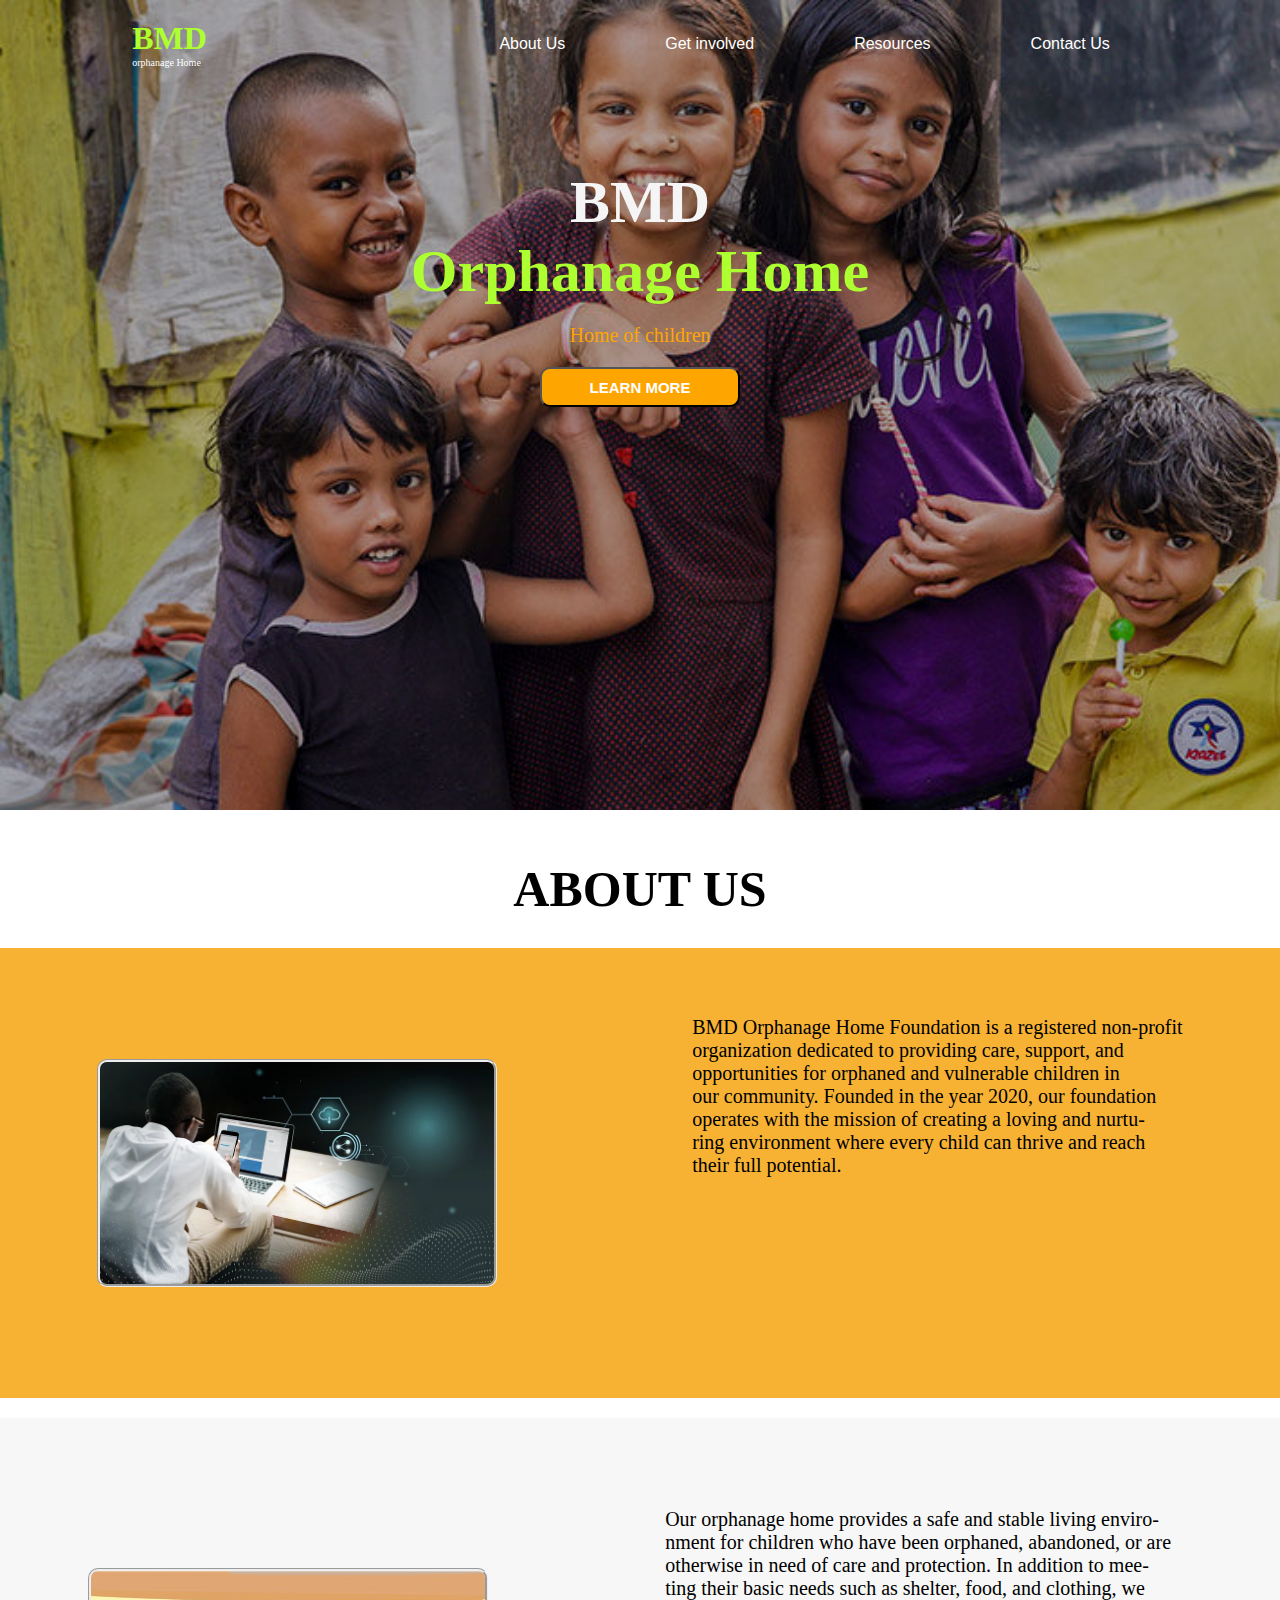
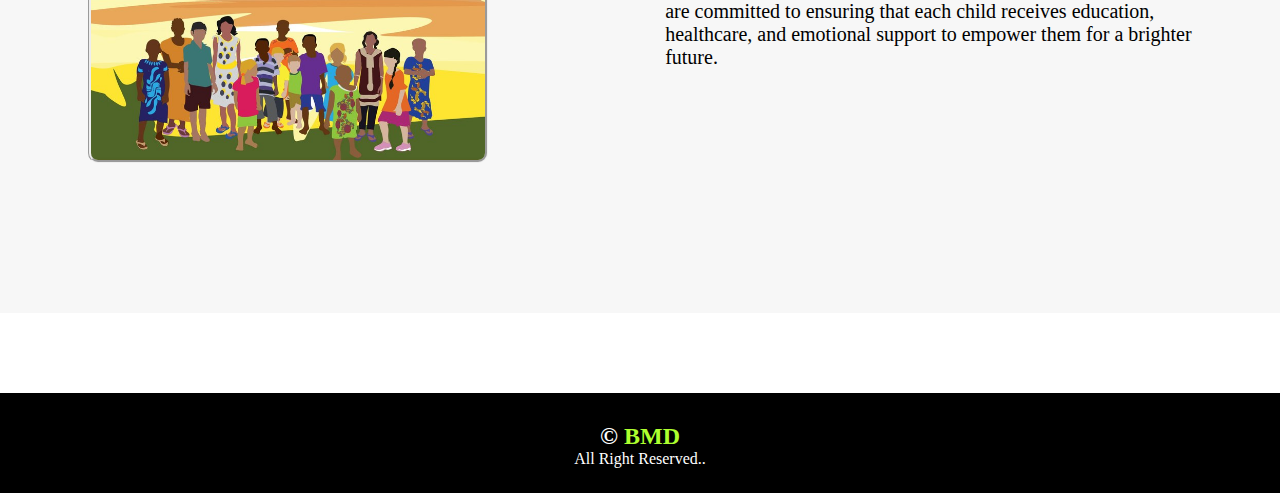
<file: index.html>
<html lang="en">
<head>
    <meta charset="UTF-8">
    <meta name="viewport" content="width=device-width, initial-scale=1.0">
    <title>Bamidele Orphanage Home</title>
    <link rel="stylesheet" href="bamidele.css">
</head>
<body>
   <section id="part1">
    <div class="overlay">
    <header>
        <div>
            <h1  id="logo">BMD</h1>
            <p id="p2">orphanage Home</p>
        </div>
        <div id="nav-menu">
            <a id="link" href="#part2">About Us</a>
            <a id="link" href="Getinvolve.html">Get involved</a>
            <a id="link" href="Resources.html">Resources</a>
            <a id="link" href="ContactUs.html">Contact Us</a>
           </div>
       </header>
    <div id="content">
        <h1 id="h1">BMD <br><span>Orphanage Home</span></h1> <br>
        <p id="pi">Home of children</p>
        <button><b>LEARN MORE</b></button>
    </div>
    </div>
   </section>
   <section id="part2">
        <h1 id="vision">ABOUT US</h1>
        <div id="content1">
            <div>
                <img src="images/a man pressing laptop.webp" alt="">
            </div>
            <div>
                <p id="p">BMD Orphanage Home Foundation is a registered non-profit 
                      <br>organization dedicated to providing care, support, and 
                      <br>opportunities for orphaned and vulnerable children in 
                      <br>our community. Founded in the year 2020, our foundation 
                      <br>operates with the mission of creating a loving and nurtu- 
                      <br>ring environment where every child can thrive and reach 
                      <br>their full potential.</p>
            </div>
        </div>
        <div class="content1">
            <div>
                <img src="images/47260c59-ba59-40aa-8d82-d0d95a12635f.jpeg" alt="">
            </div>
            <div>
                <p id="p">Our orphanage home provides a safe and stable living enviro- 
                      <br>nment for children who have been orphaned, abandoned, or are 
                      <br>otherwise in need of care and protection. In addition to mee- 
                      <br>ting their basic needs such as shelter, food, and clothing, we 
                      <br>are committed to ensuring that each child receives education, 
                      <br>healthcare, and emotional support to empower them for a brighter 
                      <br>future.</p>
            </div>
        </div>
   </section>
<footer>
    <h2>&copy; <span>BMD</span></h2>
    <p id="footer-p">All Right Reserved..</p>
</footer>
</body>
</html>
</file>
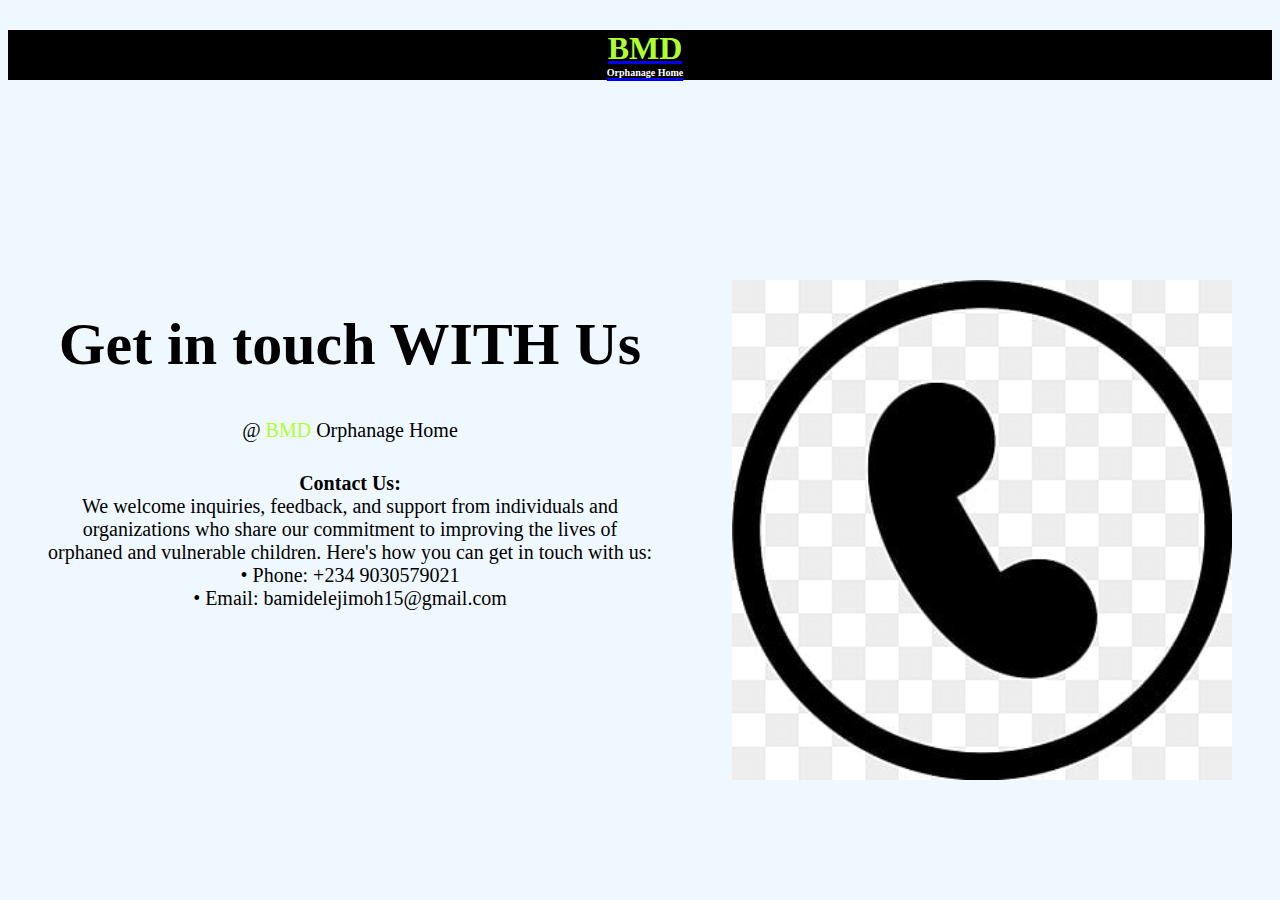
<file: ContactUs.html>
<html lang="en">
<head>
    <meta charset="UTF-8">
    <meta name="viewport" content="width=device-width, initial-scale=1.0">
    <title>Contact Us</title>
</head>
<body>
    <style>
        body{
            background-color: aliceblue;
        }
        h1{
            color: black;
            text-align: center;
            margin-top: 30px;
        }
        p{
            text-align: center;
            font-size: 20px;
            margin-top: 30px;
        }
        #gallery{
            display: flex;
            justify-content: space-around;
            align-items: center;
        }
        #img{
            width: 500px;
        }
        span{
    color: greenyellow;
}
#content{
    display: flex;
    justify-content: space-around;
    margin-top: 200px;
    font-size: 30px;
}
#logo{
    color: greenyellow;
    margin-left: 10px;
}

header{
    background-color: black;
    height: 50px;
}
.span{
    font-size: 10px;
    color: white;
}
@media screen and (max-width: 768px) {
            #img{
                width: 200px;
            }
            p{
                font-size: 10px;
            }
            h1{
                font-size: 20px;
            }
            #content{
                margin-top: 100px;
            }
        }
    </style>
    <header>
        <div>
            <a href="index.html"><h1  id="logo">BMD <br><span class="span">Orphanage Home</span></h1></a>
        </div>
    </header>
<div id="content">
    <div>
    <h1>Get in touch WITH Us</h1>
    <p>@ <span>BMD</span> Orphanage Home</p>
    <p><b>Contact Us:</b> 
        <br> We welcome inquiries, feedback, and support from individuals and 
        <br>organizations who share our commitment to improving the lives of 
        <br>orphaned and vulnerable children. Here's how you can get in touch with us: <br>
        •	Phone: +234 9030579021 <br>
        •	Email: bamidelejimoh15@gmail.com <br>
        </p>
    </div>

<div id="gallery">
    <img id="img" src="images/pngtree-call-vector-icon-png-image_964007 - Copy.jpg" alt="">
</div>
</div>

</body>
</html>
</file>
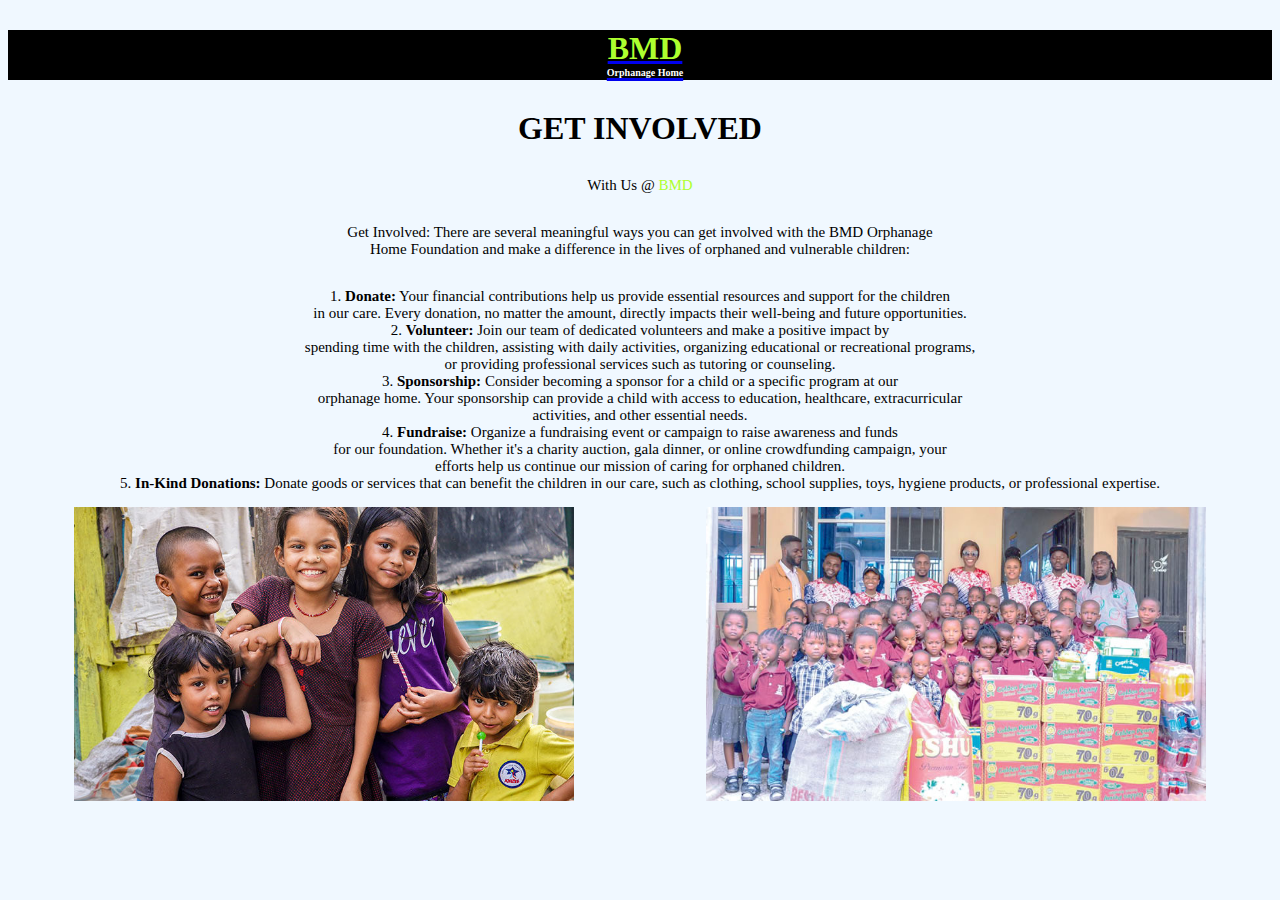
<file: Getinvolve.html>
<html lang="en">
<head>
    <meta charset="UTF-8">
    <meta name="viewport" content="width=device-width, initial-scale=1.0">
    <title>Get involved BMD</title>
</head>
<body>
    <style>
        body{
            background-color: aliceblue;
        }
        h1{
            color: black;
            text-align: center;
            margin-top: 30px;
        }
        p{
            text-align: center;
            font-size: 20px;
            margin-top: 30px;
        }
        #gallery{
            display: flex;
            justify-content: space-around;
            align-items: center;
        }
        #img{
            width: 500px;
        }
        span{
    color: greenyellow;
}
#logo{
    color: greenyellow;
    margin-left: 10px;
}

header{
    background-color: black;
    height: 50px;
}
.span{
    font-size: 10px;
    color: white;
}

@media screen and (max-width: 768px) {
            #img{
                width: 200px;
            }
            .content{
                font-size: 20px;
            }
        }
        p{
            font-size: 15px;
        }

    </style>
    <header>
        <div>
            <a href="index.html"><h1  id="logo">BMD <br><span class="span">Orphanage Home</span></h1></a>
        </div>
    </header>
    <div class="content">
<div>
    <h1>GET INVOLVED</h1>
    <p>With Us @ <span>BMD</span></p>
    <p>Get Involved: There are several meaningful ways you can get involved with the BMD Orphanage 
    <br>Home Foundation and make a difference in the lives of orphaned and vulnerable children:</p>
</div>
<div>
    <p>1.	<b>Donate:</b> Your financial contributions help us provide essential resources and support for the children 
            <br>in our care. Every donation, no matter the amount, directly impacts their well-being and future opportunities. <br>
        2.	<b>Volunteer:</b> Join our team of dedicated volunteers and make a positive impact by 
            <br>spending time with the children, assisting with daily activities, organizing educational or recreational programs, 
            <br>or providing professional services such as tutoring or counseling. <br>
        3.	<b>Sponsorship:</b> Consider becoming a sponsor for a child or a specific program at our 
            <br>orphanage home. Your sponsorship can provide a child with access to education, healthcare, extracurricular 
            <br>activities, and other essential needs. <br>
        4.	<b>Fundraise:</b> Organize a fundraising event or campaign to raise awareness and funds 
            <br>for our foundation. Whether it's a charity auction, gala dinner, or online crowdfunding campaign, your 
            <br>efforts help us continue our mission of caring for orphaned children. <br>
        5.	<b>In-Kind Donations:</b> Donate goods or services that can benefit the children in our care, such as clothing, school supplies, toys, hygiene products, or professional expertise.
        </p>
</div>
<div id="gallery">
<div>
    <img id="img" src="images/orphans.jpg" alt="">
</div>
<div>
    <img id="img" src="images/Valentine-outreach-picture.jpg" alt="">
</div>
</div>
</div>
</body>
</html>
</file>
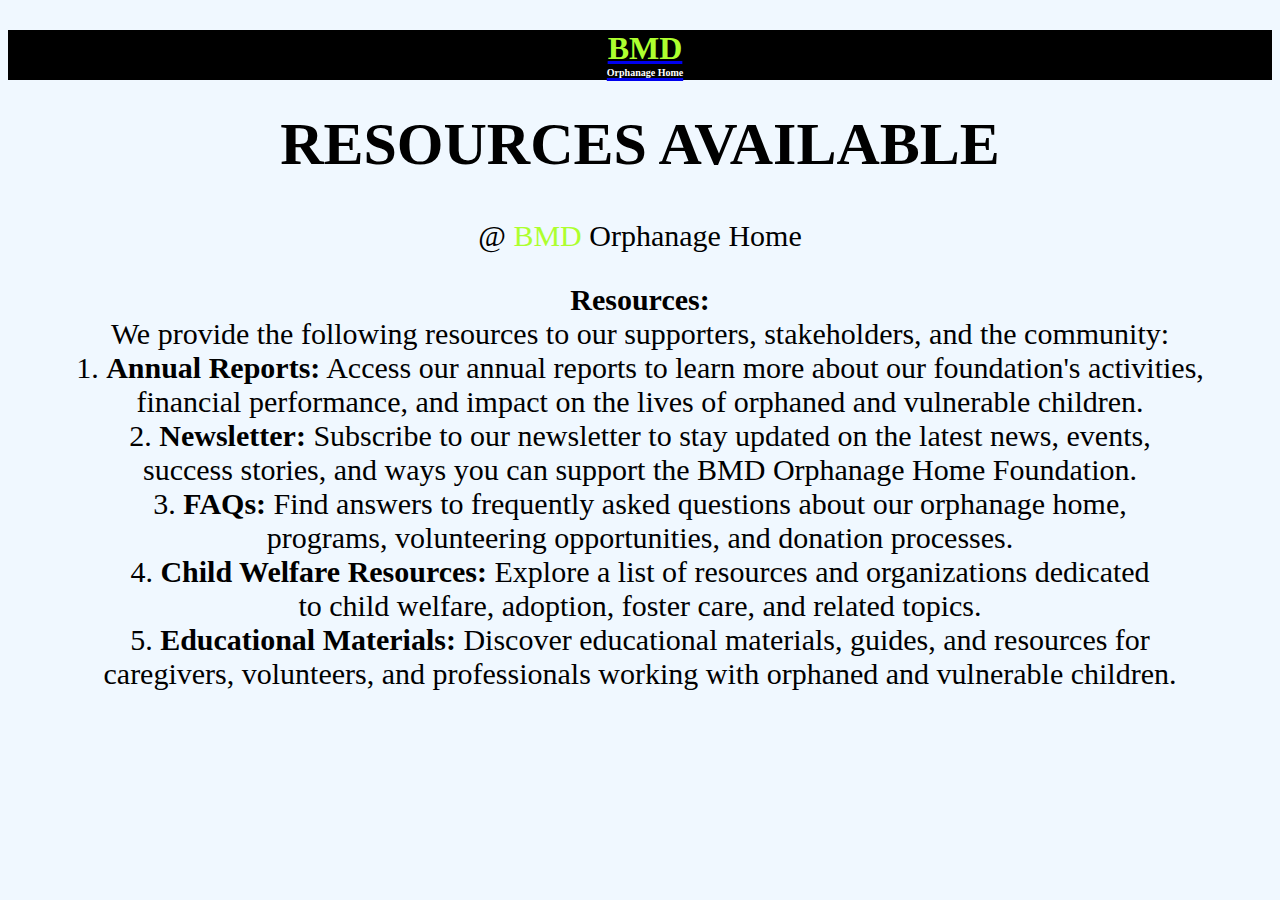
<file: Resources.html>
<html lang="en">
<head>
    <meta charset="UTF-8">
    <meta name="viewport" content="width=device-width, initial-scale=1.0">
    <title>Resources Available</title>
</head>
<body>
    <style>
        body{
            background-color: aliceblue;
        }
        h1{
            color: black;
            text-align: center;
            margin-top: 30px;
        }
        p{
            text-align: center;
            font-size: 20px;
            margin-top: 30px;
        }
        #gallery{
            display: flex;
            justify-content: space-around;
            align-items: center;
        }
        #img{
            width: 500px;
        }
        span{
    color: greenyellow;
}
#content{
    font-size: 30px;
}
p{
    font-size: 30px;
}
#logo{
    color: greenyellow;
    margin-left: 10px;
}

header{
    background-color: black;
    height: 50px;
}
.span{
    font-size: 10px;
    color: white;
}

@media screen and (max-width: 768px) {
            #img{
                width: 200px;
            }
            p{
            font-size: 15px;
        }
        h1{
            font-size: 20px;
        }

        }
    </style>
       <header>
        <div>
            <a href="index.html"><h1  id="logo">BMD <br><span class="span">Orphanage Home</span></h1></a>
        </div>
    </header>
<div id="content">
    <h1>RESOURCES AVAILABLE</h1>
    <p>@ <span>BMD</span> Orphanage Home</p>
    <p><b>Resources:</b> 
        <br> We provide the following resources to our supporters, stakeholders, and the community: <br>
        1.	<b>Annual Reports:</b> Access our annual reports to learn more about our foundation's activities, 
            <br>financial performance, and impact on the lives of orphaned and vulnerable children. <br>
        2.	<b>Newsletter:</b> Subscribe to our newsletter to stay updated on the latest news, events, 
            <br>success stories, and ways you can support the BMD Orphanage Home Foundation. <br>
        3.	<b>FAQs:</b> Find answers to frequently asked questions about our orphanage home, 
            <br>programs, volunteering opportunities, and donation processes. <br>
        4.	<b>Child Welfare Resources:</b> Explore a list of resources and organizations dedicated 
            <br>to child welfare, adoption, foster care, and related topics. <br>
        5.	<b>Educational Materials:</b> Discover educational materials, guides, and resources for 
            <br>caregivers, volunteers, and professionals working with orphaned and vulnerable children.
        </p>
</div>
</body>
</html>
</file>
<file: bamidele.css>
*{
    padding: 0;
    margin: 0;
    box-sizing: border-box;
}
#part1{
    background-image: url(images/orphans.jpg);
    background-size: cover;
    background-repeat: no-repeat;
    height: 90vh;
}
#logo{
    color: greenyellow;
    margin-left: 10px;
}
header{
    display: flex;
    justify-content: space-around;
    align-items: center;
    grid-template-rows: 30px;
    padding-top: 20px;
}
#p2{
    margin-left: 10px;
}
#nav-menu{
    gap: 30px;
}
#link{
    margin-left: 40px;
    margin: 2em 3em;
    color: white;
    text-decoration: none;
    font-family: Arial, Helvetica, sans-serif;
}
#link:hover{
    background-color: orange;
    color: white;
    font-size: 20px;
    border-radius: 10px;
    padding: 10px;
}
.overlay{
    top: 0;
    left: 0;
    width: 100%;
    height: 100%;
    background-color: rgb(0, 0, 0, 0.3);
}
#content{
    padding: 100px;
    text-align: center;
}
button{
    background-color: orange;
    width: 200px;
    height: 40px;
    border-radius: 10px;
    margin-top: 20px;
    font-size: 15px;
    color: white;
}
#content1{
    background-color: rgb(245, 159, 0, 0.8);
    display: flex;
    justify-content: space-around;
    align-items: center;
    margin-top: 30px;
    height: 50vh;
}
.content1{
    background-color: rgba(245, 245, 245, 0.842);
    /* background-color: rgb(245, 159, 0, 0.8); */
    display: flex;
    justify-content: space-around;
    align-items: center;
    margin-top: 20px;
    height: 55vh;

}
#p2{
    font-size: 10px;
    color: white;
}
#h1{
    color: whitesmoke;
    font-size: 60px;
}
#pi{
    color: orange;
    font-size: 20px;
}
#vision{
    text-align: center;
    color: black;
    font-size: 50px;
    margin-top: 50px;
}
#p{
    font-size: 20px;
    /* background-color: whitesmoke; */
    height: 55vh;
    margin-top: 180px;
}
img{
    width: 400px;
    border-style: groove;
    border-radius: 10px;
}
span{
    color: greenyellow;
}
h2{
    padding-top: 30px;
    color: white;
}
footer{
    background-color: black;
    height: 100px;
    margin-top: 80px;
    text-align: center;
}
#footer-p{
    color: white;
}
@media screen and (max-width: 769px){
    header{
        font-size: 10px;
        margin-left: 60px;
    }
    #h1, #pi{
        font-size: 30px;
    }
    #content{
        margin-bottom: 50px;
    }
    button{
        display: none;
    }
    img{
        width: 300px;
    }
    #p{
        margin-bottom: 60px;
        font-size: 15px;
    }
    #content1{
        height: 200px;
    }
    @media screen and (max-width: 1031px) {
        header{
            font-size: 10px;
            margin-left: 60px;
        }
        #h1, #pi{
            font-size: 30px;
        }
        #content{
            margin-bottom: 50px;
        }
        button{
            display: none;
        }
        img{
            width: 200px;
        }
        #p{
            margin-bottom: 60px;
            font-size: 10px;
        }
        #content1{
            height: 200px;
        }
        #p{
            font-size: 15px;
            padding-top: 60px;
            margin-left: 70px;
        }
        footer{
            margin-top: 80px;
        }
    }

}
</file>
